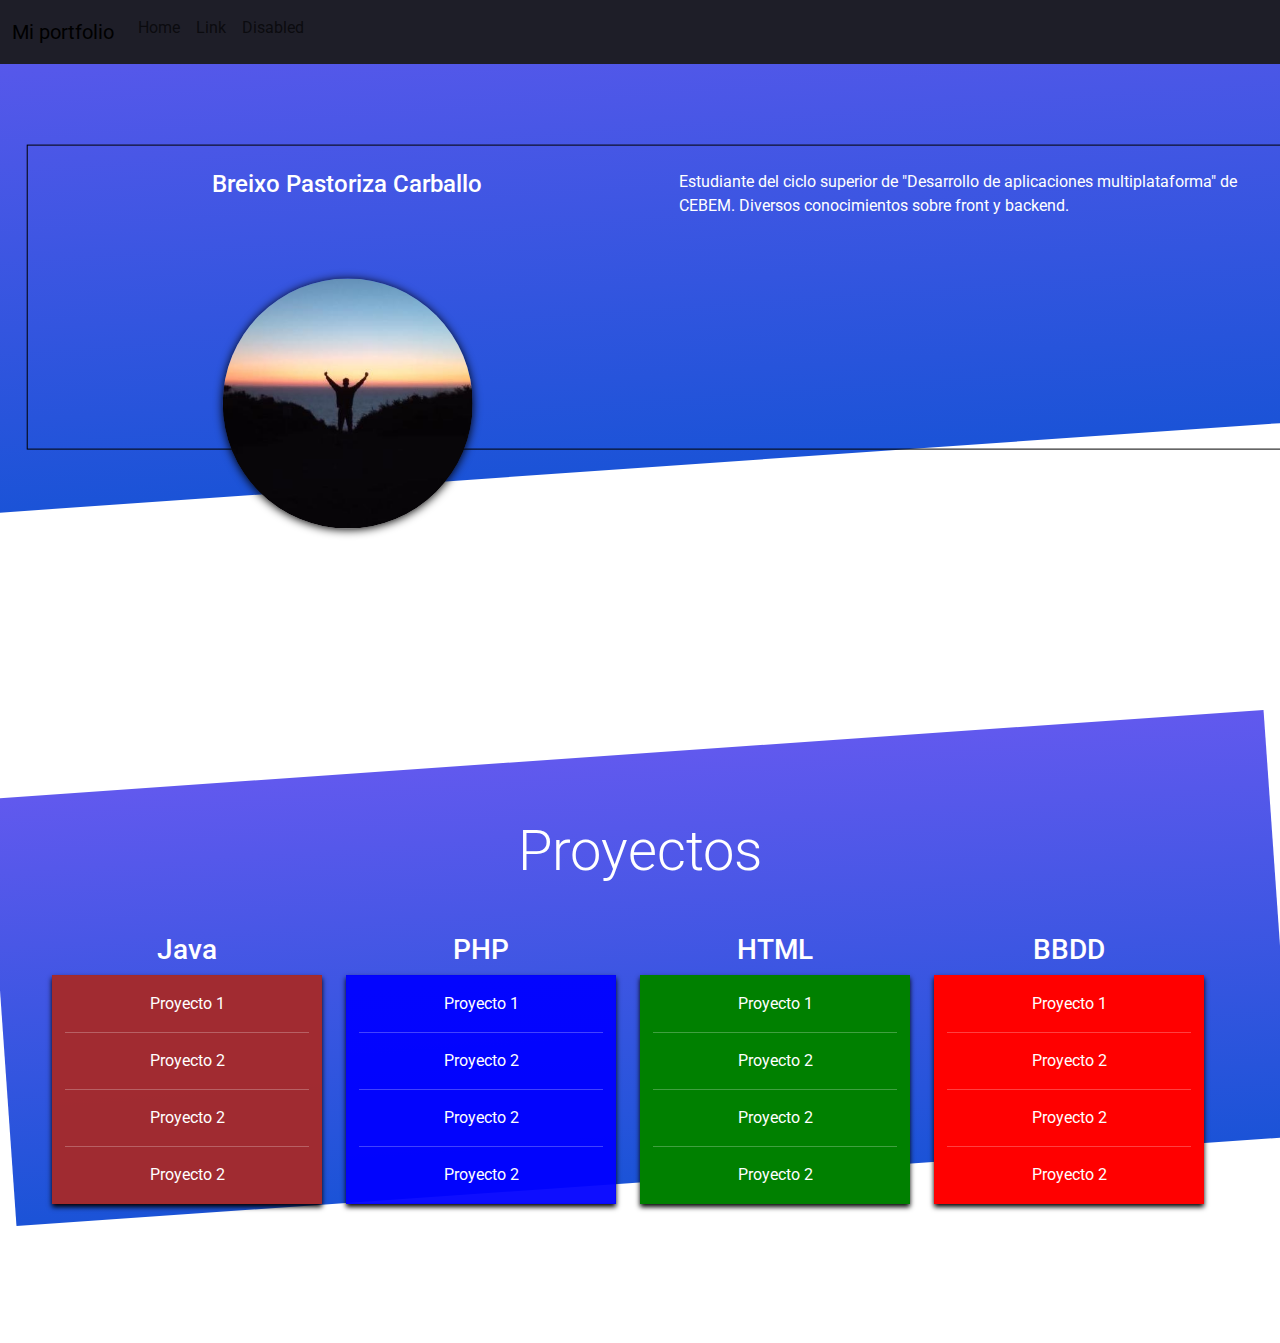
<file: index.html>
<!DOCTYPE html>
<html lang="en">

<head>
    <meta charset="UTF-8">
    <meta name="viewport" content="width=device-width, initial-scale=1.0">
    <title>Breixo</title>
    <link href="https://cdn.jsdelivr.net/npm/bootstrap@5.3.3/dist/css/bootstrap.min.css" rel="stylesheet"
        integrity="sha384-QWTKZyjpPEjISv5WaRU9OFeRpok6YctnYmDr5pNlyT2bRjXh0JMhjY6hW+ALEwIH" crossorigin="anonymous">
    <link rel="stylesheet" href="css/style.css">
    <link rel="preconnect" href="https://fonts.googleapis.com">
    <link rel="preconnect" href="https://fonts.gstatic.com" crossorigin>
    <link
        href="https://fonts.googleapis.com/css2?family=Open+Sans:ital,wght@0,300..800;1,300..800&family=Roboto:ital,wght@0,100;0,300;0,400;0,500;0,700;0,900;1,100;1,300;1,400;1,500;1,700;1,900&display=swap"
        rel="stylesheet">
</head>

<body class="roboto-regular">
    <div class="header sticky-top">
        <nav class="navbar navbar-expand-md">
            <div class="container-fluid">
                <a class="navbar-brand" href="#">Mi portfolio</a>
                <button class="navbar-toggler" type="button" data-bs-toggle="collapse"
                    data-bs-target="#navbarTogglerDemo02" aria-controls="navbarTogglerDemo02" aria-expanded="false"
                    aria-label="Toggle navigation">
                    <span class="navbar-toggler-icon"></span>
                </button>
                <div class="collapse navbar-collapse md-justify" id="navbarTogglerDemo02">
                    <ul class="navbar-nav me-auto mb-2">
                        <li class="nav-item">
                            <a class="nav-link" href="#">Home</a>
                        </li>
                        <li class="nav-item">
                            <a class="nav-link " href="#">Link</a>
                        </li>
                        <li class="nav-item">
                            <a class="nav-link" aria-disabled="true">Disabled</a>
                        </li>
                    </ul>
                </div>
            </div>
        </nav>
    </div>
    <div class="main">
        <section id="contacto">
            <div class="row mt-5 mb-5 d-flex justify-content-between">
                    <div class="col text-center mt-4 me-auto ms-auto">
                        <span class="h4">Breixo Pastoriza Carballo</span>
                        <div class="justify-content-center d-flex">
                            <img src="imagenes/perfil.jpg" alt="" width="50%" class="rounded-circle">
                        </div>
                    </div>
                    
                    <div class="col mt-4">
                        <span>Estudiante del ciclo superior de "Desarrollo de aplicaciones multiplataforma" de
                            CEBEM. Diversos conocimientos sobre front y backend.</span>
                    </div>
            </div>
        </section>

        <hr class="separador">

        <section id="proyectos">
            <div class="proyectoContainer">
            <div class="display-4 text-center mb-5">Proyectos</div>
            <div class="row mt-5 row-cols-md-4 row-cols-sm-2 d-flex justify-content-between">
                <div class="Lenguaje java">
                    <div class="h3 text-center me-4">Java</div>
                    <div class="col row row-cols-1 container d-flex justify-content-center mb-4 text-center">
                        <a href="" class="col item">
                            Proyecto 1
                        </a>
                        <hr>
                        <a href="" class="col item">
                            Proyecto 2
                        </a>
                        <hr>
                        <a href="" class="col item">
                            Proyecto 2
                        </a>
                        <hr>
                        <a href="" class="col item">
                            Proyecto 2
                        </a>
                    </div>
                </div>
                <div class="Lenguaje php">
                    <div class="h3 text-center me-4">PHP</div>
                    <div class="col row row-cols-1 container d-flex justify-content-center mb-4 text-center">
                        <a href="" class="col item">
                            Proyecto 1
                        </a>
                        <hr>
                        <a href="" class="col item">
                            Proyecto 2
                        </a>
                        <hr>
                        <a href="" class="col item">
                            Proyecto 2
                        </a>
                        <hr>
                        <a href="" class="col item">
                            Proyecto 2
                        </a>
                    </div>
                </div>
                <div class="Lenguaje html">
                    <div class="h3 text-center me-4">HTML</div>
                    <div class="col row row-cols-1 container d-flex justify-content-center mb-4 text-center">
                        <a href="" class="col item">
                            Proyecto 1
                        </a>
                        <hr>
                        <a href="" class="col item">
                            Proyecto 2
                        </a>
                        <hr>
                        <a href="" class="col item">
                            Proyecto 2
                        </a>
                        <hr>
                        <a href="" class="col item">
                            Proyecto 2
                        </a>
                    </div>
                </div>
                <div class="Lenguaje bbdd">
                    <div class="h3 text-center me-4">BBDD</div>
                    <div class="col row row-cols-1 container d-flex justify-content-center mb-4 text-center">
                        <a href="" class="col item">
                            Proyecto 1
                        </a>
                        <hr>
                        <a href="" class="col item">
                            Proyecto 2
                        </a>
                        <hr>
                        <a href="" class="col item">
                            Proyecto 2
                        </a>
                        <hr>
                        <a href="" class="col item">
                            Proyecto 2
                        </a>
                    </div>
                </div>
            </div>
        </div>
        </section>
        <hr class="separador">

        </section>
    </div>
</body>
<script src="https://cdn.jsdelivr.net/npm/bootstrap@5.3.3/dist/js/bootstrap.bundle.min.js"
    integrity="sha384-YvpcrYf0tY3lHB60NNkmXc5s9fDVZLESaAA55NDzOxhy9GkcIdslK1eN7N6jIeHz"
    crossorigin="anonymous"></script>

</html>
</file>
<file: css/style.css>
.main{
  overflow: hidden;
}

.header{
  background-color: rgb(30, 30, 40) !important;
  margin: 0;
  padding: 0;
}

main a:hover{
    background-color: rgba(179, 179, 179, 0.267);
    box-shadow: 0px 0px 5px rgba(0, 0, 0, 0.418);
}

main .container{
    border: 1px solid rgba(110, 110, 110, 0.534);
    padding: 0px;
    border-radius: 1em;
    overflow: hidden;
}

.item{
    padding: 1em;
    margin-right: 0px;
    margin-bottom: 0px !important;
}

hr{
    margin-top: 0px;
    margin-bottom: 0px;
    
}

@media(max-width:768px){
    .hidden{
        display: none;
    }
    .md-justify{
        justify-content: end;
    }
}

#contacto{
  position: relative;
    rotate: -4deg;
    background: rgb(27,83,215);
    background: linear-gradient(0deg, rgba(27,83,215,1) 0%, rgba(97,89,238,1) 100%);
    overflow: visible;  
    padding: 4em;
    left: -2em;
    width: 110%;
    top: -8em;
    img{
      position: relative;
      top: 5em;
      box-shadow: 0px 1px 10px black;
      min-width: 200px;
      max-width: 250px;
    }
}


#contacto > div{
  rotate: 4deg;
  /*
  border: 1px solid black;
  box-shadow: 0px 1px 10px black;
  */
  color: white;
  position: relative;
  bottom: -6em;
  border: 1px solid black;
  width: 100%;
  
}




#proyectos{
  position: relative;
  rotate: -4deg;
  background: linear-gradient(0deg, rgba(27,83,215,1) 0%, rgba(97,89,238,1) 100%);
  overflow: visible;
  padding: 4em;
}


#proyectos > div{
  rotate: 4deg;
  /*
  border: 1px solid black;
  box-shadow: 0px 1px 10px black;
  */
  color: white;
  position: relative;
  width: 100%;
  max-height: 300px;
  a{
    text-decoration: none;
    color: white;
  };
  a:hover{
    background-color: rgba(255, 255, 255, 0.107);
    box-shadow: 0px 1px 20px rgba(0, 0, 0, 0.547);
  };
  
  
}



@media(max-width:512px){
  #contacto img{
    margin-top: 1em;
    position: relative;
    top: 1em;
    width: 200px;
  }
}

.separador{
    margin-top: 5em;
    margin-bottom: 5em;
    box-shadow: 0px 5px 10px black;
    visibility: hidden;
}















.Lenguaje.java .container{
  border: 1px solid rgba(165, 42, 42, 0.578);
  background-color: rgba(165, 42, 42, 0.959);
  box-shadow: 0px 3px 5px black;
}

.Lenguaje.php .container{
  border: 1px solid rgba(0, 0, 255, 0.414);
  background-color: rgba(0, 0, 255, 0.944);
  box-shadow: 0px 3px 5px black;
}

.Lenguaje.html .container{
  border: 1px solid rgba(0, 128, 0, 0.392);
  background-color: rgb(0, 128, 0);
  box-shadow: 0px 3px 5px black;
}

.Lenguaje.bbdd .container{
  border: 1px solid rgba(255, 0, 0, 0.43);
  background-color: rgb(255, 0, 0);
  box-shadow: 0px 3px 5px black;
}




.roboto-thin {
    font-family: "Roboto", sans-serif;
    font-weight: 100;
    font-style: normal;
  }
  
  .roboto-thin-italic {
    font-family: "Roboto", sans-serif;
    font-weight: 100;
    font-style: italic;
  }
  
  .roboto-light {
    font-family: "Roboto", sans-serif;
    font-weight: 300;
    font-style: normal;
  }
  
  .roboto-light-italic {
    font-family: "Roboto", sans-serif;
    font-weight: 300;
    font-style: italic;
  }
  
  .roboto-regular {
    font-family: "Roboto", sans-serif;
    font-weight: 400;
    font-style: normal;
  }
  
  .roboto-regular-italic {
    font-family: "Roboto", sans-serif;
    font-weight: 400;
    font-style: italic;
  }
  
  .roboto-medium {
    font-family: "Roboto", sans-serif;
    font-weight: 500;
    font-style: normal;
  }
  
  .roboto-medium-italic {
    font-family: "Roboto", sans-serif;
    font-weight: 500;
    font-style: italic;
  }
  
  .roboto-bold {
    font-family: "Roboto", sans-serif;
    font-weight: 700;
    font-style: normal;
  }
  
  .roboto-bold-italic {
    font-family: "Roboto", sans-serif;
    font-weight: 700;
    font-style: italic;
  }
  
  .roboto-black {
    font-family: "Roboto", sans-serif;
    font-weight: 900;
    font-style: normal;
  }
  
  .roboto-black-italic {
    font-family: "Roboto", sans-serif;
    font-weight: 900;
    font-style: italic;
  }
</file>
